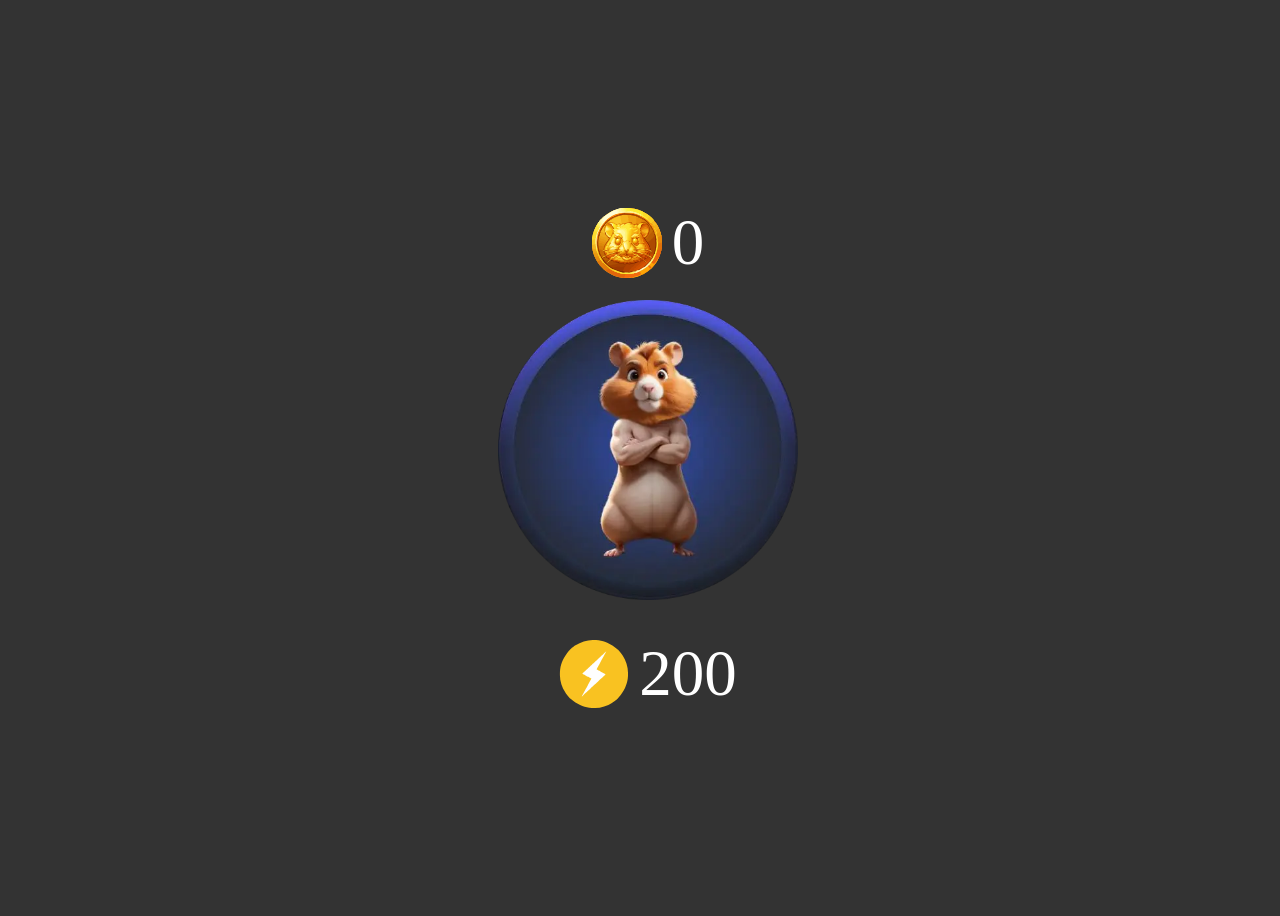
<file: lesson5_hw/index.html>
<!DOCTYPE html>
<html lang="en">
<head>
    <meta charset="UTF-8">
    <meta name="viewport" content="width=device-width, initial-scale=1.0">
    <title>Document</title>
    
    <link rel="stylesheet" href="style.css">
</head>
<body>
    
    <div class="hamster__app">
        <div class="hamster__coin">
            <span id="coinValue">0</span>
        </div>
        <div class="hamster__logo">
            <img id="hamsterButton" src="img/hamster.webp" alt="hamster combat">
        </div>
        <div class="energy">
            <span id="energyValue">200</span>
        </div>
    </div>

    <script src="app.js"></script>
</body>
</html>
</file>
<file: lesson5_hw/style.css>
body {
    background-color: #333;
    overflow: hidden;
    color: #fff;
    font-size: 65px;
}

.hamster__app {
    width: 100vw;
    min-height: 100vh;
    display: flex;
    flex-direction: column;
    align-items: center;
    justify-content: center;
    gap: 20px;
}

.hamster__logo img {
    max-width: 300px;
    cursor: pointer;
}

.hamster__coin {
    display: flex;
    align-items: center;
    gap: 10px;
}

.hamster__coin::before {
    content: "";
    background-image: url("../lesson5_hw/img/icon__hamster-coin.svg");
    background-position: center;
    background-repeat: no-repeat;
    background-size: contain;
    display: block;
    width: 70px;
    height: 70px;
}

.energy {
    display: flex;
    align-items: center;
    gap: 10px;
}

.energy::before {
    content: "";
    background-image: url("../lesson5_hw/img/icon__energy.svg");
    background-position: center;
    background-repeat: no-repeat;
    background-size: contain;
    display: block;
    width: 70px;
    height: 70px;
}
</file>
